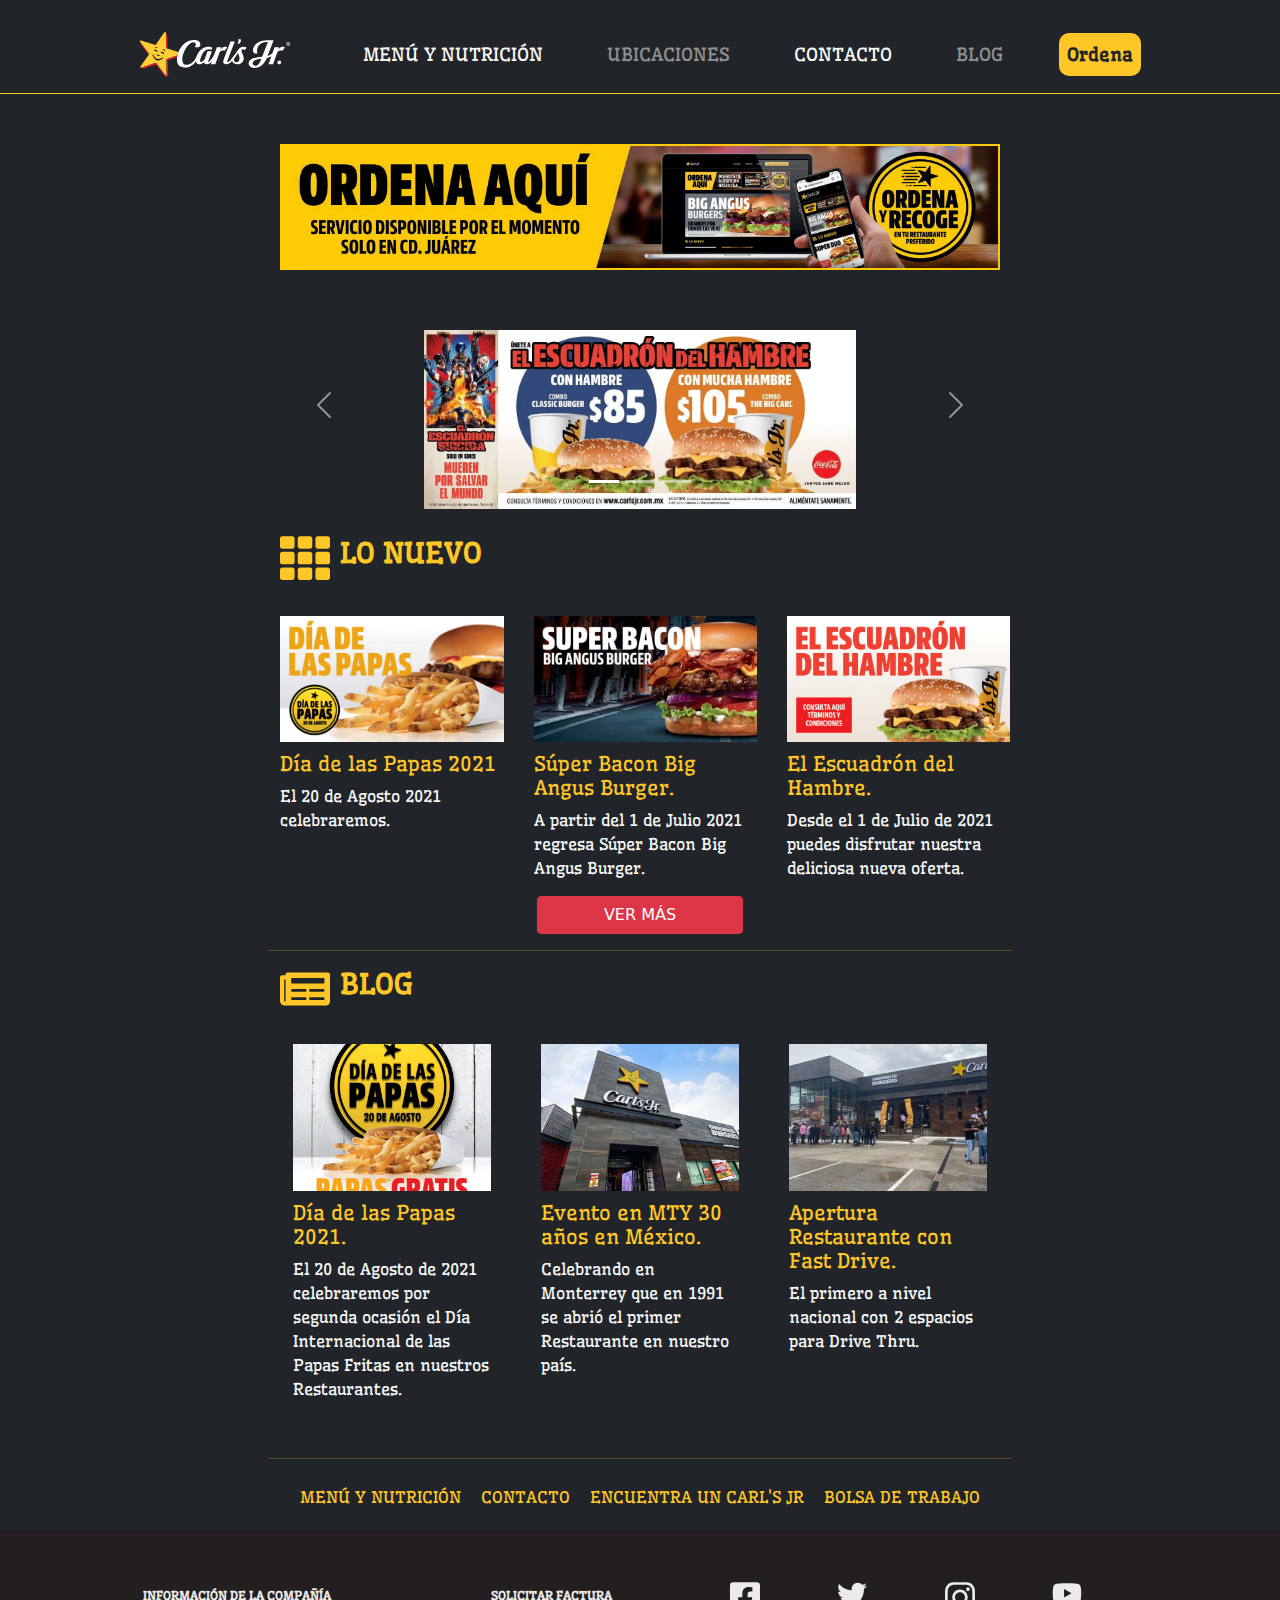
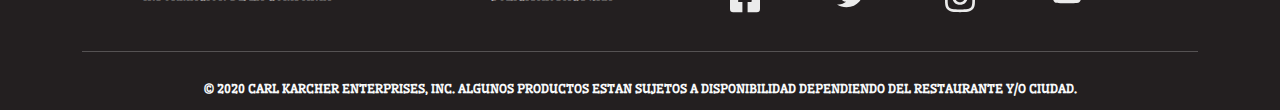
<file: index.html>
<!DOCTYPE html>
<html lang="es">
<head>
	<meta charset="UTF-8">
	<meta name="viewport" content="width=device-width, initial-scale=1.0">
	<link rel="stylesheet" href="css/styles.css">
	<link rel="stylesheet" href="css/bootstrap.css">
	<link rel="stylesheet" href="css/bootstrap.min.css">
	<link rel="stylesheet" href="css/mediaqueries.css">
	<link href="https://cdn.jsdelivr.net/npm/bootstrap@5.1.0/dist/css/bootstrap.min.css" rel="stylesheet" integrity="sha384-KyZXEAg3QhqLMpG8r+8fhAXLRk2vvoC2f3B09zVXn8CA5QIVfZOJ3BCsw2P0p/We" crossorigin="anonymous">
	<!--Icono pestaña-->
	<link rel="icon" href="img/picon.png">
	<!--Google Fonts-->
	<link rel="preconnect" href="https://fonts.googleapis.com">
	<link rel="preconnect" href="https://fonts.gstatic.com" crossorigin>
	<link href="https://fonts.googleapis.com/css2?family=Wellfleet&display=swap" rel="stylesheet">

	<title>Inicio | Carl's Jr. ® | México</title>
</head>

<body class="bg-dark">
	<header>
		<!--Navbar-->
		<nav class="navbar navbar-expand-lg navbar-dark bg-dark">
		  <div class="container-fluid col-lg-auto ic">
		    <a class="navbar-brand ow" href="#"><img src="img/logo.svg" width="152" height="45" alt="Ir a página principal"></a>
		    <button class="navbar-toggler" type="button" data-bs-toggle="collapse" data-bs-target="#navbarNav" aria-controls="navbarNav" aria-expanded="false" aria-label="Toggle navigation">
		      <span class="navbar-toggler-icon"></span>
		    </button>
		    <div class="collapse navbar-collapse" id="navbarNav">
		      <ul class="navbar-nav">
		        <li class="nav-item">
		          <a class="nav-link active text-light" aria-current="page" href="menu.html">MENÚ Y NUTRICIÓN</a>
		        </li>
		        <li class="nav-item">
		        	<!--Disabled-->
		          <a class="nav-link disabled text-white-50" href="#">UBICACIONES</a>
		        </li>
		        <li class="nav-item">
		          <a class="nav-link text-light" href="contacto.html">CONTACTO</a>
		        </li>
		        <li class="nav-item">
		        	<!--Disabled-->
		          <a class="nav-link disabled text-white-50" href="#" aria-disabled="true">BLOG</a>
		        </li>
		        <li class="nav-item log">
		          <a class="nav-link text-dark fw-bold ord text-center" href="#" aria-disabled="true">Ordena</a>
		        </li>
		      </ul>
		    </div>
		  </div>
		</nav>
	</header>

	<main>
		<!--Banner-->
		<section class="principal">
			<div class="text-center cuadro">
				<img src="img/baner1.jpg" alt="">
			</div>
			<!--Carrusel-->
			<div class="row justify-content-center carro">
				<div id="carouselExampleIndicators" class="carousel slide col-sm-12 carro" data-bs-ride="carousel">
				  <div class="carousel-indicators">
				    <button type="button" data-bs-target="#carouselExampleIndicators" data-bs-slide-to="0" class="active" aria-current="true" aria-label="Slide 1"></button>
				    <button type="button" data-bs-target="#carouselExampleIndicators" data-bs-slide-to="1" aria-label="Slide 2"></button>
				    <button type="button" data-bs-target="#carouselExampleIndicators" data-bs-slide-to="2" aria-label="Slide 3"></button>
				  </div>
				  <div class="carousel-inner">
				    <div class="carousel-item active">
				      <img src="img/carro1.jpg" class="d-block w-100" alt="...">
				    </div>
				    <div class="carousel-item">
				      <img src="img/carro2.jpg" class="d-block w-100" alt="...">
				    </div>
				    <div class="carousel-item">
				      <img src="img/carro3.jpg" class="d-block w-100" alt="...">
				    </div>
				  </div>
				  <button class="carousel-control-prev" type="button" data-bs-target="#carouselExampleIndicators" data-bs-slide="prev">
				    <span class="carousel-control-prev-icon" aria-hidden="true"></span>
				    <span class="visually-hidden">Previous</span>
				  </button>
				  <button class="carousel-control-next" type="button" data-bs-target="#carouselExampleIndicators" data-bs-slide="next">
				    <span class="carousel-control-next-icon" aria-hidden="true"></span>
				    <span class="visually-hidden">Next</span>
				  </button>
				</div>
			</div>

			<br>
			<!--Lo Nuevo-->
			<div class="anun">
				<h3 class="text-uppercase fw-bold"><img src="img/ic.svg" alt="">Lo Nuevo</h3>
			</div>
			<!--Grid CSS "Lo Nuevo"-->
			<div class="grid-container">
				<div class="grid-item">
					<img src="img/diapapas.jpg" alt="">
					<h5>Día de las Papas 2021</h5>
					<p>El 20 de Agosto 2021 celebraremos.</p>
				</div>
				<div class="grid-item">
					<img src="img/superbacon.jpg" alt="">
					<h5>Súper Bacon Big Angus Burger.</h5>
					<p>A partir del 1 de Julio 2021 regresa Súper Bacon Big Angus Burger.</p>
				</div>
				<div class="grid-item">
					<img src="img/eschambre.jpg" alt="">
					<h5>El Escuadrón del Hambre.</h5>
					<p>Desde el 1 de Julio de 2021 puedes disfrutar nuestra deliciosa nueva oferta.</p>
				</div>
			</div>
			<!--Botón-->
			<div class="d-grid gap-2 col-2 mx-auto">
				<button type="button" class="btn btn-danger btn-md">VER MÁS</button>
			</div>
			<hr class="segundo">
			<!--Blog-->
			<div class="anun">
				<h3 class="text-uppercase fw-bold"><img src="img/bl.svg" alt="">Blog</h3>
			</div>
			<!--Flexbox blog-->
			<div class="contenedor">
				<div class="item-flex">
					<img src="img/diapapascortada.jpg" alt="">
					<h5>Día de las Papas 2021.</h5>
					<p>El 20 de Agosto de 2021 celebraremos por segunda ocasión el Día Internacional de las Papas Fritas en nuestros Restaurantes.</p>
				</div>
				<div class="item-flex">
					<img src="img/mty.jpg" alt="">
					<h5>Evento en MTY 30 años en México.</h5>
					<p>Celebrando en Monterrey que en 1991 se abrió el primer Restaurante en nuestro país.</p>
				</div>
				<div class="item-flex">
					<img src="img/rest.jpg" alt="">
					<h5>Apertura Restaurante con Fast Drive.</h5>
					<p>El primero a nivel nacional con 2 espacios para Drive Thru.</p>
				</div>
			</div>

			<hr class="segundo">
			<!--Inferior menú-->
			<div class="contenedor abajo">
				<div class="item-flex text-center">
					<a href="menu.html">MENÚ Y NUTRICIÓN</a>
				</div>
				<div class="item-flex text-center">
					<a href="contacto.html">CONTACTO</a>
				</div>
				<div class="item-flex text-center">
					<a href="">ENCUENTRA UN CARL'S JR</a>
				</div>
				<div class="item-flex text-center">
					<a href="">BOLSA DE TRABAJO</a>
				</div>
			</div>

		</section>
		
	</main>

	<footer>
		<div class="container">
			<div class=" ">
				<div class="row cl">
					<div class="col text-center text-uppercase fw-bold">
						<a href=" ">Información de la Compañía</a>

					</div>
				</div>
				<div class="row cl">
					<div class="col text-center text-uppercase fw-bold">
						<a href=" ">Solicitar Factura</a>
					</div>
				</div>
				<div class="iconos-redes">
					<div class="row rs">
						<div class="col">
							<a href="https://www.facebook.com/CarlsJrMex" target="_blank" rel="noopener">
							<svg aria-hidden="true" focusable="false" data-prefix="fab" data-icon="facebook-square" role="img" xmlns="http://www.w3.org/2000/svg" viewBox="0 0 448 512" class="svg-inline--fa fa-facebook-square fa-w-14 fa-2x">
						  	<title>Facebook</title>
						  	<path fill="currentColor" d="M400 32H48A48 48 0 0 0 0 80v352a48 48 0 0 0 48 48h137.25V327.69h-63V256h63v-54.64c0-62.15 37-96.48 93.67-96.48 27.14 0 55.52 4.84 55.52 4.84v61h-31.27c-30.81 0-40.42 19.12-40.42 38.73V256h68.78l-11 71.69h-57.78V480H400a48 48 0 0 0 48-48V80a48 48 0 0 0-48-48z" class=""></path>
							</svg>
							</a>
						</div>

						<div class="col">
							<a href="https://twitter.com/CarlsJrMx" target="_blank" rel="noopener">
							<svg aria-hidden="true" focusable="false" data-prefix="fab" data-icon="twitter" role="img" xmlns="http://www.w3.org/2000/svg" viewBox="0 0 512 512" class="svg-inline--fa fa-twitter fa-w-16 fa-2x">
						  	<title>Twitter</title>
						  	<path fill="currentColor" d="M459.37 151.716c.325 4.548.325 9.097.325 13.645 0 138.72-105.583 298.558-298.558 298.558-59.452 0-114.68-17.219-161.137-47.106 8.447.974 16.568 1.299 25.34 1.299 49.055 0 94.213-16.568 130.274-44.832-46.132-.975-84.792-31.188-98.112-72.772 6.498.974 12.995 1.624 19.818 1.624 9.421 0 18.843-1.3 27.614-3.573-48.081-9.747-84.143-51.98-84.143-102.985v-1.299c13.969 7.797 30.214 12.67 47.431 13.319-28.264-18.843-46.781-51.005-46.781-87.391 0-19.492 5.197-37.36 14.294-52.954 51.655 63.675 129.3 105.258 216.365 109.807-1.624-7.797-2.599-15.918-2.599-24.04 0-57.828 46.782-104.934 104.934-104.934 30.213 0 57.502 12.67 76.67 33.137 23.715-4.548 46.456-13.32 66.599-25.34-7.798 24.366-24.366 44.833-46.132 57.827 21.117-2.273 41.584-8.122 60.426-16.243-14.292 20.791-32.161 39.308-52.628 54.253z" class=""></path>
							</svg>
							</a>
						</div>
						
						<div class="col">
							<a href="https://www.instagram.com/carlsjrmex/" target="_blank" rel="noopener">
						    <svg aria-hidden="true" focusable="false" data-prefix="fab" data-icon="instagram" role="img" xmlns="http://www.w3.org/2000/svg" viewBox="0 0 448 512" class="svg-inline--fa fa-instagram fa-w-14 fa-2x">
						  	<title>Instagram</title>
						  	<path fill="currentColor" d="M224.1 141c-63.6 0-114.9 51.3-114.9 114.9s51.3 114.9 114.9 114.9S339 319.5 339 255.9 287.7 141 224.1 141zm0 189.6c-41.1 0-74.7-33.5-74.7-74.7s33.5-74.7 74.7-74.7 74.7 33.5 74.7 74.7-33.6 74.7-74.7 74.7zm146.4-194.3c0 14.9-12 26.8-26.8 26.8-14.9 0-26.8-12-26.8-26.8s12-26.8 26.8-26.8 26.8 12 26.8 26.8zm76.1 27.2c-1.7-35.9-9.9-67.7-36.2-93.9-26.2-26.2-58-34.4-93.9-36.2-37-2.1-147.9-2.1-184.9 0-35.8 1.7-67.6 9.9-93.9 36.1s-34.4 58-36.2 93.9c-2.1 37-2.1 147.9 0 184.9 1.7 35.9 9.9 67.7 36.2 93.9s58 34.4 93.9 36.2c37 2.1 147.9 2.1 184.9 0 35.9-1.7 67.7-9.9 93.9-36.2 26.2-26.2 34.4-58 36.2-93.9 2.1-37 2.1-147.8 0-184.8zM398.8 388c-7.8 19.6-22.9 34.7-42.6 42.6-29.5 11.7-99.5 9-132.1 9s-102.7 2.6-132.1-9c-19.6-7.8-34.7-22.9-42.6-42.6-11.7-29.5-9-99.5-9-132.1s-2.6-102.7 9-132.1c7.8-19.6 22.9-34.7 42.6-42.6 29.5-11.7 99.5-9 132.1-9s102.7-2.6 132.1 9c19.6 7.8 34.7 22.9 42.6 42.6 11.7 29.5 9 99.5 9 132.1s2.7 102.7-9 132.1z" class=""></path>
							</svg>
							</a>
						</div>
						
						<div class="col">
							<a href="https://www.youtube.com/channel/UC9YYeYOjDy-zcVltaJafbAA" target="_blank" rel="noopener">
							<svg aria-hidden="true" focusable="false" data-prefix="fab" data-icon="youtube" role="img" xmlns="http://www.w3.org/2000/svg" viewBox="0 0 576 512" class="svg-inline--fa fa-youtube fa-w-18 fa-2x">
						  	<title>Youtube</title>
						  	<path fill="currentColor" d="M549.655 124.083c-6.281-23.65-24.787-42.276-48.284-48.597C458.781 64 288 64 288 64S117.22 64 74.629 75.486c-23.497 6.322-42.003 24.947-48.284 48.597-11.412 42.867-11.412 132.305-11.412 132.305s0 89.438 11.412 132.305c6.281 23.65 24.787 41.5 48.284 47.821C117.22 448 288 448 288 448s170.78 0 213.371-11.486c23.497-6.321 42.003-24.171 48.284-47.821 11.412-42.867 11.412-132.305 11.412-132.305s0-89.438-11.412-132.305zm-317.51 213.508V175.185l142.739 81.205-142.739 81.201z" class=""></path>
							</svg>
							</a>
						</div>
					</div>
				</div>
			</div>
			<hr>
			<div class="columnas">
				<div class="col-lg-auto text-center text-light fw-bold">
					<p>
						
						© 2020 CARL KARCHER ENTERPRISES, INC. ALGUNOS PRODUCTOS ESTAN SUJETOS
						A DISPONIBILIDAD DEPENDIENDO DEL RESTAURANTE Y/O CIUDAD.
						
					</p>
				</div>
			</div>

		</div>
	</footer>


<script src="https://cdn.jsdelivr.net/npm/bootstrap@5.1.0/dist/js/bootstrap.bundle.min.js" integrity="sha384-U1DAWAznBHeqEIlVSCgzq+c9gqGAJn5c/t99JyeKa9xxaYpSvHU5awsuZVVFIhvj" crossorigin="anonymous"></script>
</body>

</html>
</file>
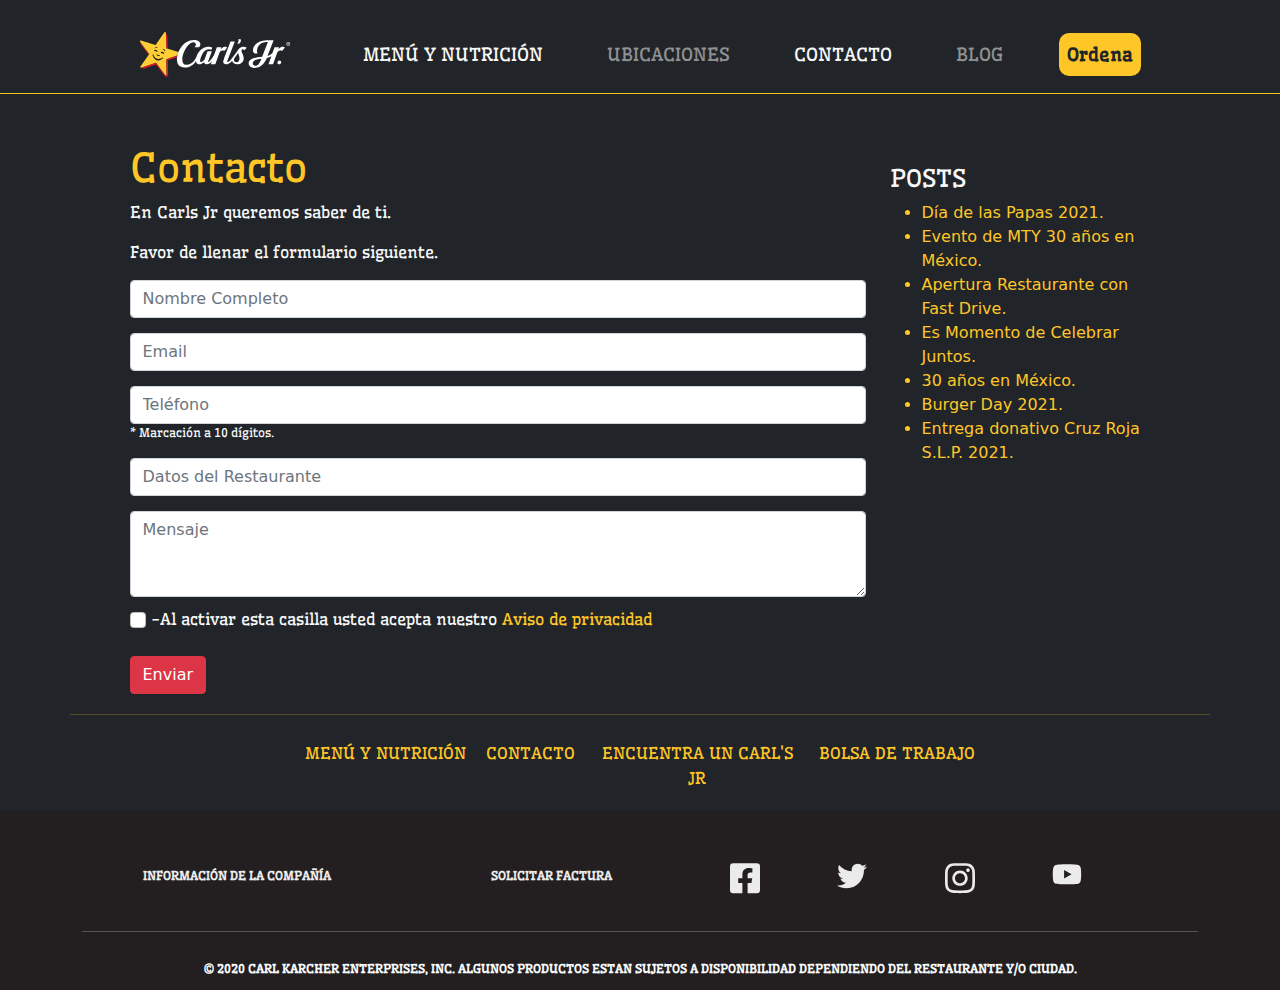
<file: contacto.html>
<!DOCTYPE html>
<html lang="es">
<head>
	<meta charset="UTF-8">
	<meta name="viewport" content="width=device-width, initial-scale=1.0">
	<link rel="stylesheet" href="css/styles.css">
	<link rel="stylesheet" href="css/bootstrap.css">
	<link rel="stylesheet" href="css/bootstrap.min.css">
	<link rel="stylesheet" href="css/mediaqueries.css">
	<link href="https://cdn.jsdelivr.net/npm/bootstrap@5.1.0/dist/css/bootstrap.min.css" rel="stylesheet" integrity="sha384-KyZXEAg3QhqLMpG8r+8fhAXLRk2vvoC2f3B09zVXn8CA5QIVfZOJ3BCsw2P0p/We" crossorigin="anonymous">
	<!--Icono pestaña-->
	<link rel="icon" href="img/picon.png">
	<!--Google Fonts-->
	<link rel="preconnect" href="https://fonts.googleapis.com">
	<link rel="preconnect" href="https://fonts.gstatic.com" crossorigin>
	<link href="https://fonts.googleapis.com/css2?family=Wellfleet&display=swap" rel="stylesheet">

	<title>Contacto | Carl's Jr. ® | México</title>
</head>

<body class="bg-dark">
	<header>
		<!--Navbar-->
		<nav class="navbar navbar-expand-lg navbar-dark bg-dark">
		  <div class="container-fluid col-lg-auto ic">
		    <a class="navbar-brand ow" href="index.html"><img src="img/logo.svg" width="152" height="45" alt="Ir a página principal"></a>
		    <button class="navbar-toggler" type="button" data-bs-toggle="collapse" data-bs-target="#navbarNav" aria-controls="navbarNav" aria-expanded="false" aria-label="Toggle navigation">
		      <span class="navbar-toggler-icon"></span>
		    </button>
		    <div class="collapse navbar-collapse" id="navbarNav">
		      <ul class="navbar-nav">
		        <li class="nav-item">
		          <a class="nav-link active text-light" aria-current="page" href="menu.html">MENÚ Y NUTRICIÓN</a>
		        </li>
		        <li class="nav-item">
		        	<!--Disabled-->
		          <a class="nav-link disabled text-white-50" href="#">UBICACIONES</a>
		        </li>
		        <li class="nav-item">
		          <a class="nav-link text-light" href="contacto.html">CONTACTO</a>
		        </li>
		        <li class="nav-item">
		        	<!--Disabled-->
		          <a class="nav-link disabled text-white-50" href="#" aria-disabled="true">BLOG</a>
		        </li>
		        <li class="nav-item log">
		          <a class="nav-link text-dark fw-bold ord text-center" href="#" aria-disabled="true">Ordena</a>
		        </li>
		      </ul>
		    </div>
		  </div>
		</nav>
	</header>

	<main>

		<section class="terciaria">
			
			<div class="container">
				<div class="row justify-content-md-center">
					
					<div class="col-sm-12 col-md-8 formu">
						<h2>Contacto</h2>
						<p>En Carls Jr queremos saber de ti.</p>
						<p>Favor de llenar el formulario siguiente.</p>
						<input class="form-control" type="text" placeholder="Nombre Completo" aria-label="default input example">
						<input class="form-control" type="text" placeholder="Email" aria-label="default input example">
						<input class="form-control" type="text" placeholder="Teléfono" aria-label="default input example">
						<p class="chikito">
							* Marcación a 10 dígitos.
						</p>
						<input class="form-control dr" type="text" placeholder="Datos del Restaurante" aria-label="default input example">
						<textarea class="form-control" id="exampleFormControlTextarea1" rows="3" placeholder="Mensaje"></textarea>
						<input class="form-check-input" type="checkbox" value="" id="flexCheckDefault">
						<label class="form-check-label" for="flexCheckDefault">
						    -Al activar esta casilla usted acepta nuestro <a href="#">Aviso de privacidad</a>
						</label>
						
						<div>
							<br>
							<button type="button" class="btn btn-danger btn-md">Enviar</button>
						</div>
					</div>

					<div class="col-md-3 notic">
						<h4>POSTS</h4>
						<ul>
							<li>
								<a href="">Día de las Papas 2021.</a>
							</li>
							<li>
								<a href="">Evento de MTY 30 años en México.</a>
							</li>
							<li>
								<a href="">Apertura Restaurante con Fast Drive.</a>
							</li>
							<li>
								<a href="">Es Momento de Celebrar Juntos.</a>
							</li>
							<li>
								<a href="">30 años en México.</a>
							</li>
							<li>
								<a href="">Burger Day 2021.</a>
							</li>
							<li>
								<a href="">Entrega donativo Cruz Roja S.L.P. 2021.</a>
							</li>
						</ul>

					</div>

					<hr class="tercero">

					<!--Inferior menú-->
					<div class="contenedor abajo">
						<div class="item-flex text-center">
							<a href="menu.html">MENÚ Y NUTRICIÓN</a>
						</div>
						<div class="item-flex text-center">
							<a href="contacto.html">CONTACTO</a>
						</div>
						<div class="item-flex text-center">
							<a href="">ENCUENTRA UN CARL'S JR</a>
						</div>
						<div class="item-flex text-center">
							<a href="">BOLSA DE TRABAJO</a>
						</div>
					</div>

				</div>
			</div>

		</section>
		
	</main>

	<footer>
		<div class="container">
			<div class=" ">
				<div class="row cl">
					<div class="col text-center text-uppercase fw-bold">
						<a href=" ">Información de la Compañía</a>

					</div>
				</div>
				<div class="row cl">
					<div class="col text-center text-uppercase fw-bold">
						<a href=" ">Solicitar Factura</a>
					</div>
				</div>
				<div class="iconos-redes">
					<div class="row rs">
						<div class="col">
							<a href="https://www.facebook.com/CarlsJrMex" target="_blank" rel="noopener">
							<svg aria-hidden="true" focusable="false" data-prefix="fab" data-icon="facebook-square" role="img" xmlns="http://www.w3.org/2000/svg" viewBox="0 0 448 512" class="svg-inline--fa fa-facebook-square fa-w-14 fa-2x">
						  	<title>Facebook</title>
						  	<path fill="currentColor" d="M400 32H48A48 48 0 0 0 0 80v352a48 48 0 0 0 48 48h137.25V327.69h-63V256h63v-54.64c0-62.15 37-96.48 93.67-96.48 27.14 0 55.52 4.84 55.52 4.84v61h-31.27c-30.81 0-40.42 19.12-40.42 38.73V256h68.78l-11 71.69h-57.78V480H400a48 48 0 0 0 48-48V80a48 48 0 0 0-48-48z" class=""></path>
							</svg>
							</a>
						</div>

						<div class="col">
							<a href="https://twitter.com/CarlsJrMx" target="_blank" rel="noopener">
							<svg aria-hidden="true" focusable="false" data-prefix="fab" data-icon="twitter" role="img" xmlns="http://www.w3.org/2000/svg" viewBox="0 0 512 512" class="svg-inline--fa fa-twitter fa-w-16 fa-2x">
						  	<title>Twitter</title>
						  	<path fill="currentColor" d="M459.37 151.716c.325 4.548.325 9.097.325 13.645 0 138.72-105.583 298.558-298.558 298.558-59.452 0-114.68-17.219-161.137-47.106 8.447.974 16.568 1.299 25.34 1.299 49.055 0 94.213-16.568 130.274-44.832-46.132-.975-84.792-31.188-98.112-72.772 6.498.974 12.995 1.624 19.818 1.624 9.421 0 18.843-1.3 27.614-3.573-48.081-9.747-84.143-51.98-84.143-102.985v-1.299c13.969 7.797 30.214 12.67 47.431 13.319-28.264-18.843-46.781-51.005-46.781-87.391 0-19.492 5.197-37.36 14.294-52.954 51.655 63.675 129.3 105.258 216.365 109.807-1.624-7.797-2.599-15.918-2.599-24.04 0-57.828 46.782-104.934 104.934-104.934 30.213 0 57.502 12.67 76.67 33.137 23.715-4.548 46.456-13.32 66.599-25.34-7.798 24.366-24.366 44.833-46.132 57.827 21.117-2.273 41.584-8.122 60.426-16.243-14.292 20.791-32.161 39.308-52.628 54.253z" class=""></path>
							</svg>
							</a>
						</div>
						
						<div class="col">
							<a href="https://www.instagram.com/carlsjrmex/" target="_blank" rel="noopener">
						    <svg aria-hidden="true" focusable="false" data-prefix="fab" data-icon="instagram" role="img" xmlns="http://www.w3.org/2000/svg" viewBox="0 0 448 512" class="svg-inline--fa fa-instagram fa-w-14 fa-2x">
						  	<title>Instagram</title>
						  	<path fill="currentColor" d="M224.1 141c-63.6 0-114.9 51.3-114.9 114.9s51.3 114.9 114.9 114.9S339 319.5 339 255.9 287.7 141 224.1 141zm0 189.6c-41.1 0-74.7-33.5-74.7-74.7s33.5-74.7 74.7-74.7 74.7 33.5 74.7 74.7-33.6 74.7-74.7 74.7zm146.4-194.3c0 14.9-12 26.8-26.8 26.8-14.9 0-26.8-12-26.8-26.8s12-26.8 26.8-26.8 26.8 12 26.8 26.8zm76.1 27.2c-1.7-35.9-9.9-67.7-36.2-93.9-26.2-26.2-58-34.4-93.9-36.2-37-2.1-147.9-2.1-184.9 0-35.8 1.7-67.6 9.9-93.9 36.1s-34.4 58-36.2 93.9c-2.1 37-2.1 147.9 0 184.9 1.7 35.9 9.9 67.7 36.2 93.9s58 34.4 93.9 36.2c37 2.1 147.9 2.1 184.9 0 35.9-1.7 67.7-9.9 93.9-36.2 26.2-26.2 34.4-58 36.2-93.9 2.1-37 2.1-147.8 0-184.8zM398.8 388c-7.8 19.6-22.9 34.7-42.6 42.6-29.5 11.7-99.5 9-132.1 9s-102.7 2.6-132.1-9c-19.6-7.8-34.7-22.9-42.6-42.6-11.7-29.5-9-99.5-9-132.1s-2.6-102.7 9-132.1c7.8-19.6 22.9-34.7 42.6-42.6 29.5-11.7 99.5-9 132.1-9s102.7-2.6 132.1 9c19.6 7.8 34.7 22.9 42.6 42.6 11.7 29.5 9 99.5 9 132.1s2.7 102.7-9 132.1z" class=""></path>
							</svg>
							</a>
						</div>
						
						<div class="col">
							<a href="https://www.youtube.com/channel/UC9YYeYOjDy-zcVltaJafbAA" target="_blank" rel="noopener">
							<svg aria-hidden="true" focusable="false" data-prefix="fab" data-icon="youtube" role="img" xmlns="http://www.w3.org/2000/svg" viewBox="0 0 576 512" class="svg-inline--fa fa-youtube fa-w-18 fa-2x">
						  	<title>Youtube</title>
						  	<path fill="currentColor" d="M549.655 124.083c-6.281-23.65-24.787-42.276-48.284-48.597C458.781 64 288 64 288 64S117.22 64 74.629 75.486c-23.497 6.322-42.003 24.947-48.284 48.597-11.412 42.867-11.412 132.305-11.412 132.305s0 89.438 11.412 132.305c6.281 23.65 24.787 41.5 48.284 47.821C117.22 448 288 448 288 448s170.78 0 213.371-11.486c23.497-6.321 42.003-24.171 48.284-47.821 11.412-42.867 11.412-132.305 11.412-132.305s0-89.438-11.412-132.305zm-317.51 213.508V175.185l142.739 81.205-142.739 81.201z" class=""></path>
							</svg>
							</a>
						</div>
					</div>
				</div>
			</div>
			<hr>
			<div class="columnas">
				<div class="col-lg-auto text-center text-light fw-bold">
					<p>
						
						© 2020 CARL KARCHER ENTERPRISES, INC. ALGUNOS PRODUCTOS ESTAN SUJETOS
						A DISPONIBILIDAD DEPENDIENDO DEL RESTAURANTE Y/O CIUDAD.
						
					</p>
				</div>
			</div>

		</div>
	</footer>


<script src="https://cdn.jsdelivr.net/npm/bootstrap@5.1.0/dist/js/bootstrap.bundle.min.js" integrity="sha384-U1DAWAznBHeqEIlVSCgzq+c9gqGAJn5c/t99JyeKa9xxaYpSvHU5awsuZVVFIhvj" crossorigin="anonymous"></script>
</body>

</html>
</file>
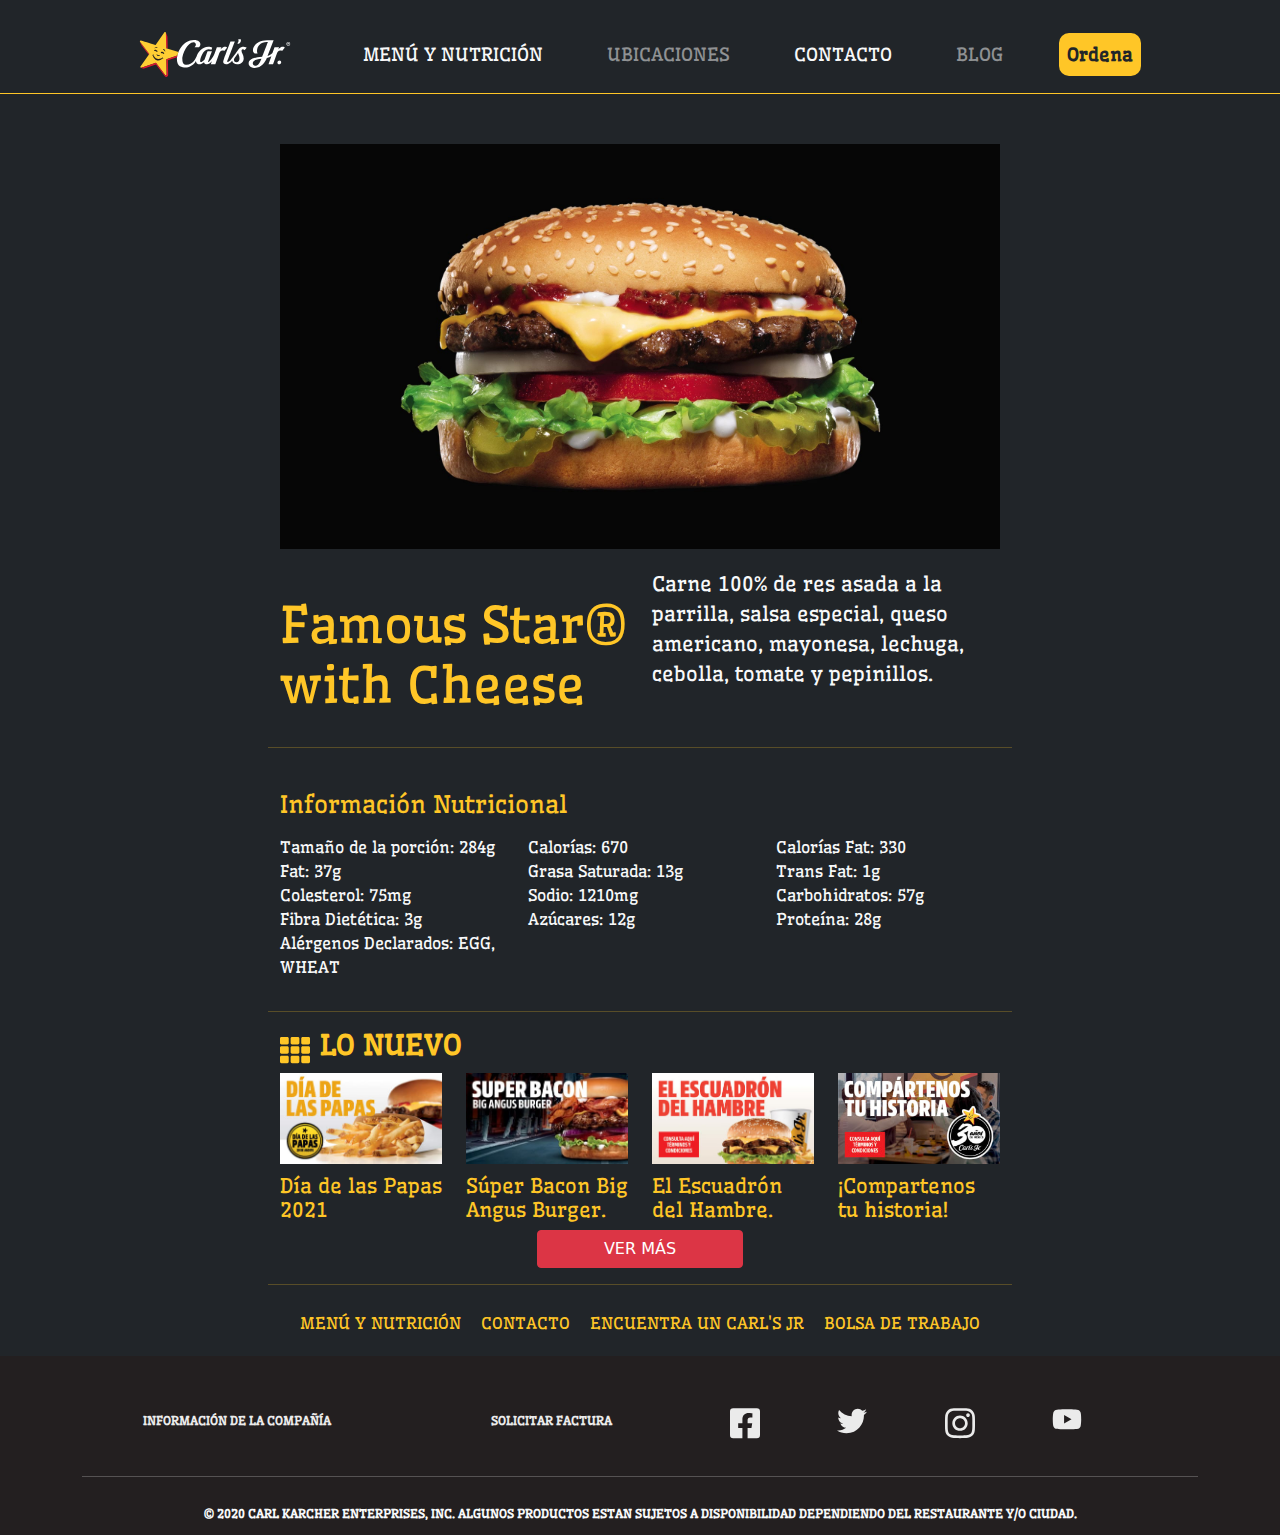
<file: menu.html>
<!DOCTYPE html>
<html lang="es">
<head>
	<meta charset="UTF-8">
	<meta name="viewport" content="width=device-width, initial-scale=1.0">
	<link rel="stylesheet" href="css/styles.css">
	<link rel="stylesheet" href="css/bootstrap.css">
	<link rel="stylesheet" href="css/bootstrap.min.css">
	<link rel="stylesheet" href="css/mediaqueries.css">
	<link href="https://cdn.jsdelivr.net/npm/bootstrap@5.1.0/dist/css/bootstrap.min.css" rel="stylesheet" integrity="sha384-KyZXEAg3QhqLMpG8r+8fhAXLRk2vvoC2f3B09zVXn8CA5QIVfZOJ3BCsw2P0p/We" crossorigin="anonymous">
	<!--Icono pestaña-->
	<link rel="icon" href="img/picon.png">
	<!--Google Fonts-->
	<link rel="preconnect" href="https://fonts.googleapis.com">
	<link rel="preconnect" href="https://fonts.gstatic.com" crossorigin>
	<link href="https://fonts.googleapis.com/css2?family=Wellfleet&display=swap" rel="stylesheet">

	<title>Menú | Carl's Jr. ® | México</title>
</head>

<body class="bg-dark">
	<header>
		<!--Navbar-->
		<nav class="navbar navbar-expand-lg navbar-dark bg-dark">
		  <div class="container-fluid col-lg-auto ic">
		    <a class="navbar-brand ow" href="index.html"><img src="img/logo.svg" width="152" height="45" alt="Ir a página principal"></a>
		    <button class="navbar-toggler" type="button" data-bs-toggle="collapse" data-bs-target="#navbarNav" aria-controls="navbarNav" aria-expanded="false" aria-label="Toggle navigation">
		      <span class="navbar-toggler-icon"></span>
		    </button>
		    <div class="collapse navbar-collapse" id="navbarNav">
		      <ul class="navbar-nav">
		        <li class="nav-item">
		          <a class="nav-link active text-light" aria-current="page" href="menu.html">MENÚ Y NUTRICIÓN</a>
		        </li>
		        <li class="nav-item">
		        	<!--Disabled-->
		          <a class="nav-link disabled text-white-50" href="#">UBICACIONES</a>
		        </li>
		        <li class="nav-item">
		          <a class="nav-link text-light" href="contacto.html">CONTACTO</a>
		        </li>
		        <li class="nav-item">
		        	<!--Disabled-->
		          <a class="nav-link disabled text-white-50" href="#" aria-disabled="true">BLOG</a>
		        </li>
		        <li class="nav-item log">
		          <a class="nav-link text-dark fw-bold ord text-center" href="#" aria-disabled="true">Ordena</a>
		        </li>
		      </ul>
		    </div>
		  </div>
		</nav>
	</header>

	<main>

		<section class="secundaria">
			
			<div class="container">
				<div class="famous row">
					<div class="col-sm-12">
						<img src="img/anvorguesa.jpg" alt="">
					</div>
					<div class="col">
						<p><h3>Famous Star® with Cheese</h3></p>
					</div>
					<div class="col">
						<p class="si">Carne 100% de res asada a la parrilla, salsa especial, queso americano, mayonesa, lechuga, cebolla, tomate y pepinillos.</p>
					</div>
				</div>
			</div>
			<hr class="segundo">
			<div>
				<div class="infonut container">
					<div class="row">
						<div class="col-12">
							<p><h4>Información Nutricional</h4></p>
						</div>
						<div class="col">
							<p>Tamaño de la porción: 284g<br>Fat: 37g<br>Colesterol: 75mg<br>Fibra Dietética: 3g<br>Alérgenos Declarados: EGG, WHEAT</p>
						</div>
						<div class="col">
							<p>Calorías: 670<br>Grasa Saturada: 13g<br>Sodio: 1210mg<br>Azúcares: 12g</p>
						</div>
						<div class="col">
							<p>Calorías Fat: 330<br>Trans Fat: 1g<br>Carbohidratos: 57g<br>Proteína: 28g</p>
						</div>
					</div>
				</div>
			</div>
			<hr class="segundo">
			<div class="anun">
				<h3 class="text-uppercase fw-bold"><img src="img/ic.svg" alt="">Lo Nuevo</h3>
			</div>
			<!--Grid Bootstrap-->
			<div class="container">
				<div class="row">
					<div class="col-sm-6 col-md-3 gd">
						<img src="img/diapapas.jpg" alt="">
						<h5>Día de las Papas 2021</h5>
					</div>
					<div class="col-sm-6 col-md-3 gd">
						<img src="img/superbacon.jpg" alt="">
						<h5>Súper Bacon Big Angus Burger.</h5>
					</div>
					<div class="col-sm-6 col-md-3 gd">
						<img src="img/eschambre.jpg" alt="">
						<h5>El Escuadrón del Hambre.</h5>
					</div>
					<div class="col-sm-6 col-md-3 gd">
						<img src="img/hist.jpg" alt="">
						<h5>¡Compartenos tu historia!</h5>
					</div>
				</div>
			</div>
			<!--Botón-->
			<div class="d-grid gap-2 col-xs-4 col-2 mx-auto">
				<button type="button" class="btn btn-danger btn-md">VER MÁS</button>
			</div>
			<hr class="segundo">
			<!--Inferior menú-->
			<div class="contenedor abajo">
				<div class="item-flex text-center">
					<a href="menu.html">MENÚ Y NUTRICIÓN</a>
				</div>
				<div class="item-flex text-center">
					<a href="contacto.html">CONTACTO</a>
				</div>
				<div class="item-flex text-center">
					<a href="">ENCUENTRA UN CARL'S JR</a>
				</div>
				<div class="item-flex text-center">
					<a href="">BOLSA DE TRABAJO</a>
				</div>
			</div>
		</section>
		
	</main>

	<footer>
		<div class="container">
			<div class=" ">
				<div class="row cl">
					<div class="col text-center text-uppercase fw-bold">
						<a href=" ">Información de la Compañía</a>

					</div>
				</div>
				<div class="row cl">
					<div class="col text-center text-uppercase fw-bold">
						<a href=" ">Solicitar Factura</a>
					</div>
				</div>
				<div class="iconos-redes">
					<div class="row rs">
						<div class="col">
							<a href="https://www.facebook.com/CarlsJrMex" target="_blank" rel="noopener">
							<svg aria-hidden="true" focusable="false" data-prefix="fab" data-icon="facebook-square" role="img" xmlns="http://www.w3.org/2000/svg" viewBox="0 0 448 512" class="svg-inline--fa fa-facebook-square fa-w-14 fa-2x">
						  	<title>Facebook</title>
						  	<path fill="currentColor" d="M400 32H48A48 48 0 0 0 0 80v352a48 48 0 0 0 48 48h137.25V327.69h-63V256h63v-54.64c0-62.15 37-96.48 93.67-96.48 27.14 0 55.52 4.84 55.52 4.84v61h-31.27c-30.81 0-40.42 19.12-40.42 38.73V256h68.78l-11 71.69h-57.78V480H400a48 48 0 0 0 48-48V80a48 48 0 0 0-48-48z" class=""></path>
							</svg>
							</a>
						</div>

						<div class="col">
							<a href="https://twitter.com/CarlsJrMx" target="_blank" rel="noopener">
							<svg aria-hidden="true" focusable="false" data-prefix="fab" data-icon="twitter" role="img" xmlns="http://www.w3.org/2000/svg" viewBox="0 0 512 512" class="svg-inline--fa fa-twitter fa-w-16 fa-2x">
						  	<title>Twitter</title>
						  	<path fill="currentColor" d="M459.37 151.716c.325 4.548.325 9.097.325 13.645 0 138.72-105.583 298.558-298.558 298.558-59.452 0-114.68-17.219-161.137-47.106 8.447.974 16.568 1.299 25.34 1.299 49.055 0 94.213-16.568 130.274-44.832-46.132-.975-84.792-31.188-98.112-72.772 6.498.974 12.995 1.624 19.818 1.624 9.421 0 18.843-1.3 27.614-3.573-48.081-9.747-84.143-51.98-84.143-102.985v-1.299c13.969 7.797 30.214 12.67 47.431 13.319-28.264-18.843-46.781-51.005-46.781-87.391 0-19.492 5.197-37.36 14.294-52.954 51.655 63.675 129.3 105.258 216.365 109.807-1.624-7.797-2.599-15.918-2.599-24.04 0-57.828 46.782-104.934 104.934-104.934 30.213 0 57.502 12.67 76.67 33.137 23.715-4.548 46.456-13.32 66.599-25.34-7.798 24.366-24.366 44.833-46.132 57.827 21.117-2.273 41.584-8.122 60.426-16.243-14.292 20.791-32.161 39.308-52.628 54.253z" class=""></path>
							</svg>
							</a>
						</div>
						
						<div class="col">
							<a href="https://www.instagram.com/carlsjrmex/" target="_blank" rel="noopener">
						    <svg aria-hidden="true" focusable="false" data-prefix="fab" data-icon="instagram" role="img" xmlns="http://www.w3.org/2000/svg" viewBox="0 0 448 512" class="svg-inline--fa fa-instagram fa-w-14 fa-2x">
						  	<title>Instagram</title>
						  	<path fill="currentColor" d="M224.1 141c-63.6 0-114.9 51.3-114.9 114.9s51.3 114.9 114.9 114.9S339 319.5 339 255.9 287.7 141 224.1 141zm0 189.6c-41.1 0-74.7-33.5-74.7-74.7s33.5-74.7 74.7-74.7 74.7 33.5 74.7 74.7-33.6 74.7-74.7 74.7zm146.4-194.3c0 14.9-12 26.8-26.8 26.8-14.9 0-26.8-12-26.8-26.8s12-26.8 26.8-26.8 26.8 12 26.8 26.8zm76.1 27.2c-1.7-35.9-9.9-67.7-36.2-93.9-26.2-26.2-58-34.4-93.9-36.2-37-2.1-147.9-2.1-184.9 0-35.8 1.7-67.6 9.9-93.9 36.1s-34.4 58-36.2 93.9c-2.1 37-2.1 147.9 0 184.9 1.7 35.9 9.9 67.7 36.2 93.9s58 34.4 93.9 36.2c37 2.1 147.9 2.1 184.9 0 35.9-1.7 67.7-9.9 93.9-36.2 26.2-26.2 34.4-58 36.2-93.9 2.1-37 2.1-147.8 0-184.8zM398.8 388c-7.8 19.6-22.9 34.7-42.6 42.6-29.5 11.7-99.5 9-132.1 9s-102.7 2.6-132.1-9c-19.6-7.8-34.7-22.9-42.6-42.6-11.7-29.5-9-99.5-9-132.1s-2.6-102.7 9-132.1c7.8-19.6 22.9-34.7 42.6-42.6 29.5-11.7 99.5-9 132.1-9s102.7-2.6 132.1 9c19.6 7.8 34.7 22.9 42.6 42.6 11.7 29.5 9 99.5 9 132.1s2.7 102.7-9 132.1z" class=""></path>
							</svg>
							</a>
						</div>
						
						<div class="col">
							<a href="https://www.youtube.com/channel/UC9YYeYOjDy-zcVltaJafbAA" target="_blank" rel="noopener">
							<svg aria-hidden="true" focusable="false" data-prefix="fab" data-icon="youtube" role="img" xmlns="http://www.w3.org/2000/svg" viewBox="0 0 576 512" class="svg-inline--fa fa-youtube fa-w-18 fa-2x">
						  	<title>Youtube</title>
						  	<path fill="currentColor" d="M549.655 124.083c-6.281-23.65-24.787-42.276-48.284-48.597C458.781 64 288 64 288 64S117.22 64 74.629 75.486c-23.497 6.322-42.003 24.947-48.284 48.597-11.412 42.867-11.412 132.305-11.412 132.305s0 89.438 11.412 132.305c6.281 23.65 24.787 41.5 48.284 47.821C117.22 448 288 448 288 448s170.78 0 213.371-11.486c23.497-6.321 42.003-24.171 48.284-47.821 11.412-42.867 11.412-132.305 11.412-132.305s0-89.438-11.412-132.305zm-317.51 213.508V175.185l142.739 81.205-142.739 81.201z" class=""></path>
							</svg>
							</a>
						</div>
					</div>
				</div>
			</div>
			<hr>
			<div class="columnas">
				<div class="col-lg-auto text-center text-light fw-bold">
					<p>
						
						© 2020 CARL KARCHER ENTERPRISES, INC. ALGUNOS PRODUCTOS ESTAN SUJETOS
						A DISPONIBILIDAD DEPENDIENDO DEL RESTAURANTE Y/O CIUDAD.
						
					</p>
				</div>
			</div>

		</div>
	</footer>


<script src="https://cdn.jsdelivr.net/npm/bootstrap@5.1.0/dist/js/bootstrap.bundle.min.js" integrity="sha384-U1DAWAznBHeqEIlVSCgzq+c9gqGAJn5c/t99JyeKa9xxaYpSvHU5awsuZVVFIhvj" crossorigin="anonymous"></script>
</body>

</html>
</file>
<file: css/styles.css>
/* Navbar */
	.nav-item, .navbar-brand {
	    padding: 0.5rem 1.5rem;
	}
	nav{
		font-family: 'Wellfleet', cursive;
	}
	nav .container-fluid{
		padding-top: 16px;
		font-size: 18px;
	}
	.navbar{
		padding: 1rem;
    	border-bottom: 1px solid #ffc627;
    	width: 100%;
	}
	.ord{
		background-color: #ffc627;
		border-radius: 10px;
	}
	.ord:hover{
		background-color: #FFDC7B;
	}
	.log{
		transition: 0.5s linear;
	}
	.log:hover{
		transform: scale(0.8);
	}
	.ic img{
		transition: 1.5s linear;
	}
	.ic img:hover{
		transform: scale(1.2);
	}
	


/* Footer */
	footer{
		padding: 30px;
		padding-bottom: 0%;
		background-color: #231f20;
		margin-bottom: 0%;
		font-size: 12px;
		font-family: 'Wellfleet', cursive;
	}
	footer p{
		font-size: 0.75rem;
		padding: 12px;
		margin-bottom: 0px;
	}
	.iconos-redes{
		width: 100%;
	}
	footer .row{
		padding: 10px;
	}
	footer .iconos-redes{
		width: 100%;
	}
	footer .rs{
		padding: 20px;
	}
	footer a{
		text-decoration: none;
		color: #EBEBEB;
	}
	footer a:hover{
		color: #6F6F6F;
	}
	footer hr{
		color: #EBEBEB;
	}


/* Body */
	
	body{
		background-color: #0a0a0a;
		font-family: 'Wellfleet', cursive;
	}
	.principal{
		padding-top: 50px;
		padding-left: 20px;
		padding-right: 20px;
	}
	.principal img{
		width: 100%;
	}
	.cuadro{
		transition-property: width;
		transition-timing-function: linear;
		transition-duration: 0.5s;
	}
	.cuadro:hover{
		width: 101%;
	}
	.carro{
		padding-top: 20px;
	}
	.anun img{
		width: 30px;
		margin-right: 10px;
		max-width: 50px;
	}
	.anun{
		color: #ffc627;
		font-family: 'Wellfleet', cursive;
		width: 100%;
	}
	/* grid css */

		.grid-container{
			width: 100%;
			display: grid;
			grid-template-columns: 100%;
		}
		.grid-container h5{
			color: #ffc627;
			font-family: 'Wellfleet', cursive;
			padding-top: 10px;
		}
		.grid-item{
			color: #f8f9fa;
			font-family: 'Wellfleet', cursive;
		}
	/* flexbox */

		.contenedor{
			display: flex;
			flex-direction: column;
		}
		.item-flex h5{
			color: #ffc627;
			font-family: 'Wellfleet', cursive;
			padding-top: 10px;
		}
		.item-flex p{
			color: #f8f9fa;
			font-family: 'Wellfleet', cursive;
		}
		.item-flex a{
			font-family: 'Wellfleet', cursive;
			text-decoration: none;
			color: #FFC627;
		}
		.abajo .item-flex{
			padding: 10px;
		}
		.abajo{
			margin-bottom: 10px;
		}
		.segundo{
			color: #FFC627;
			width: 100%;
		}
		.abajo a:hover{
			color: #f8f9fa;
		}
	/* segunda pag */

		.secundaria{
			padding-top: 50px;
			padding-left: 20px;
			padding-right: 20px;
		}
		.famous img{
			width: 100%;
			padding-bottom: 10px;
			animation-duration: 2s;
			animation-name: olas;
		}
		@keyframes olas{
			from{
				transform: scale(1.5);
				transform: rotate(180deg);
				width: 10%;
			}
			to{
				transform: scale(1.0);
				width: 100%;
			}
		}
		.famous p{
			color: #f8f9fa;
			font-family: 'Wellfleet', cursive;
			width: 100%;
		}
		.famous h3{
			color: #ffc627;
			font-family: 'Wellfleet', cursive;
			padding-top: 10px;
		}
		.infonut p{
			color: #f8f9fa;
			font-family: 'Wellfleet', cursive;
			width: 100%;
		}
		.infonut h4{
			color: #ffc627;
			font-family: 'Wellfleet', cursive;
			padding-top: 10px;
		}
		.secundaria .gd img{
			width: 100%;
		}
		.gd h5{
			color: #ffc627;
			font-family: 'Wellfleet', cursive;
			padding-top: 10px;
		}
		.terciaria .container{
			padding-top: 50px;
		}
		.terciaria h2{
			color: #ffc627;
			font-family: 'Wellfleet', cursive;
			font-size: 40px;
		}
		.terciaria p{
			color: #f8f9fa;
			font-family: 'Wellfleet', cursive;
		}
		.terciaria input{
			margin-top: 15px;
		}
		.chikito{
			color: #f8f9fa;
			font-family: 'Wellfleet', cursive;
			font-size: 12px;
		}
		.dr{
			margin-top: 20px;
			margin-bottom: 15px;
		}
		.formu{
			padding-bottom: 20px;
		}
		.terciaria label{
			color: #f8f9fa;
			font-family: 'Wellfleet', cursive;
			margin-top: 10px;
		}
		.terciaria a{
			color: #ffc627;
			text-decoration: none;
		}
		.notic{
			padding-top: 20px;
		}
		.notic h4{
			color: #f8f9fa;
			font-family: 'Wellfleet', cursive;
		}
		.notic li{
			color: #ffc627;
			text-decoration: none;
		}
		.formu a:hover{
			color: #D3A421;
		}
		.notic a:hover{
			color: #D3A421;
		}
		.tercero{
			color: #FFC627;
			width: 100%;
		}
</file>
<file: css/mediaqueries.css>
/*// X-Small devices (portrait phones, less than 576px)
// No media query for `xs` since this is the default in Bootstrap

// Small devices (landscape phones, 576px and up)*/
@media (min-width: 576px) {  }

@media (min-width: 576px) and (orientation:landscape){ 
	

}

/*// Medium devices (tablets, 768px and up)*/
@media (min-width: 768px) { 
	footer .cl{
		display: inline-block;
		width: 30%;
	}
	footer .iconos-redes{
		width: 40%;
		display: inline-block;
	}
	footer svg{
		width: 30px;
	}
	.grid-container{
		max-width: 88%;
		grid-template-columns: 35% 35% 35%;
		align-content: center;
		grid-gap: 30px;
	}
	.contenedor{
		flex-direction: row;
		justify-content: space-around;
	}
	.item-flex{
		max-width: 30%;
	}
	.item-flex img{
		width: 100%;
	}
	.segundo, .tercero{
		width: 100%;
	}
	.famous img{
		padding-bottom: 20px;
	}
	.famous p{
		font-size: 20px;
	}
	.famous h3{
		font-size: 50px;
	}

	
}

/*// Large devices (desktops, 992px and up)*/
@media (min-width: 992px) { 
	.nav-item, .navbar-brand {
	    padding: 0.5rem 0.5rem;
	}
	.grid-container{
		max-width: 90%;
	}

}


/*// X-Large devices (large desktops, 1200px and up)*/
@media (min-width: 1200px) { 
	.nav-item, .navbar-brand {
	    padding: 0.5rem 1.5rem;
	}
	.principal img{
		width: 58%;
	}
	.carro{
		padding-left: 21%;
		padding-right: 21%;
		padding-top: 30px;
	}
	.anun{
		padding-left: 21%;
	}
	.grid-container{
		padding-left: 21%;
		padding-top: 2%;
		grid-template-columns: 50% 50% 50%;
		align-content: center;
		justify-items: center;
		max-width: 57%;
	}
	.grid-item img{
		width: 100%;
	}
	.contenedor{
		justify-content: safe center;
	}
	.item-flex{
		max-width: 20%;
		padding: 2%;
	}
	.item-flex img{
		width: 100%;
	}
	.segundo{
		width: 60%;
		margin-left: 20%;
	}
	.secundaria .container{
		max-width: 60%;
	}
	
}

/*// XX-Large devices (larger desktops, 1400px and up)*/
@media (min-width: 1400px) { 
	.grid-container{
		max-width: 57.5%;
	}
	.item-flex{
		max-width: 20%;
		padding: 1%;
	}

}

/*// XX-Large devices (larger desktops, 1400px and up)*/
@media (min-width: 1600px) { 

}
</file>
